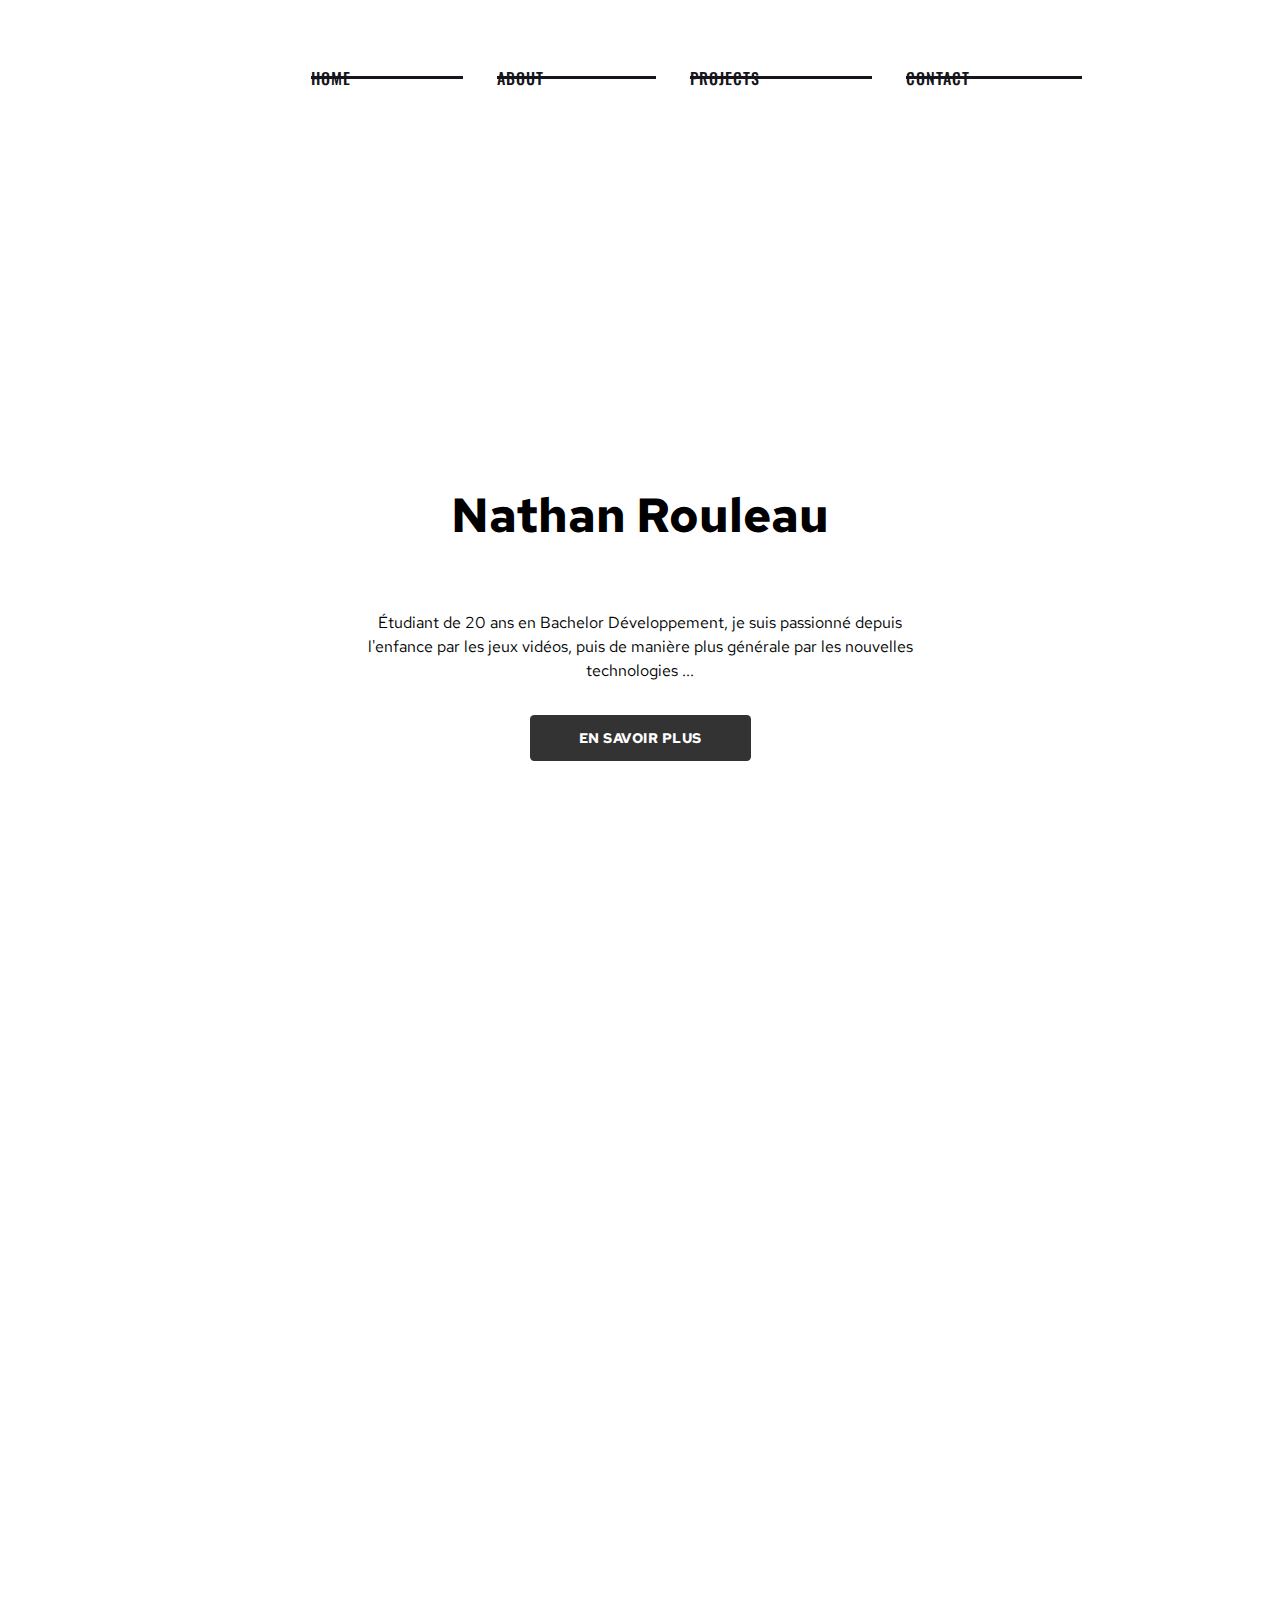
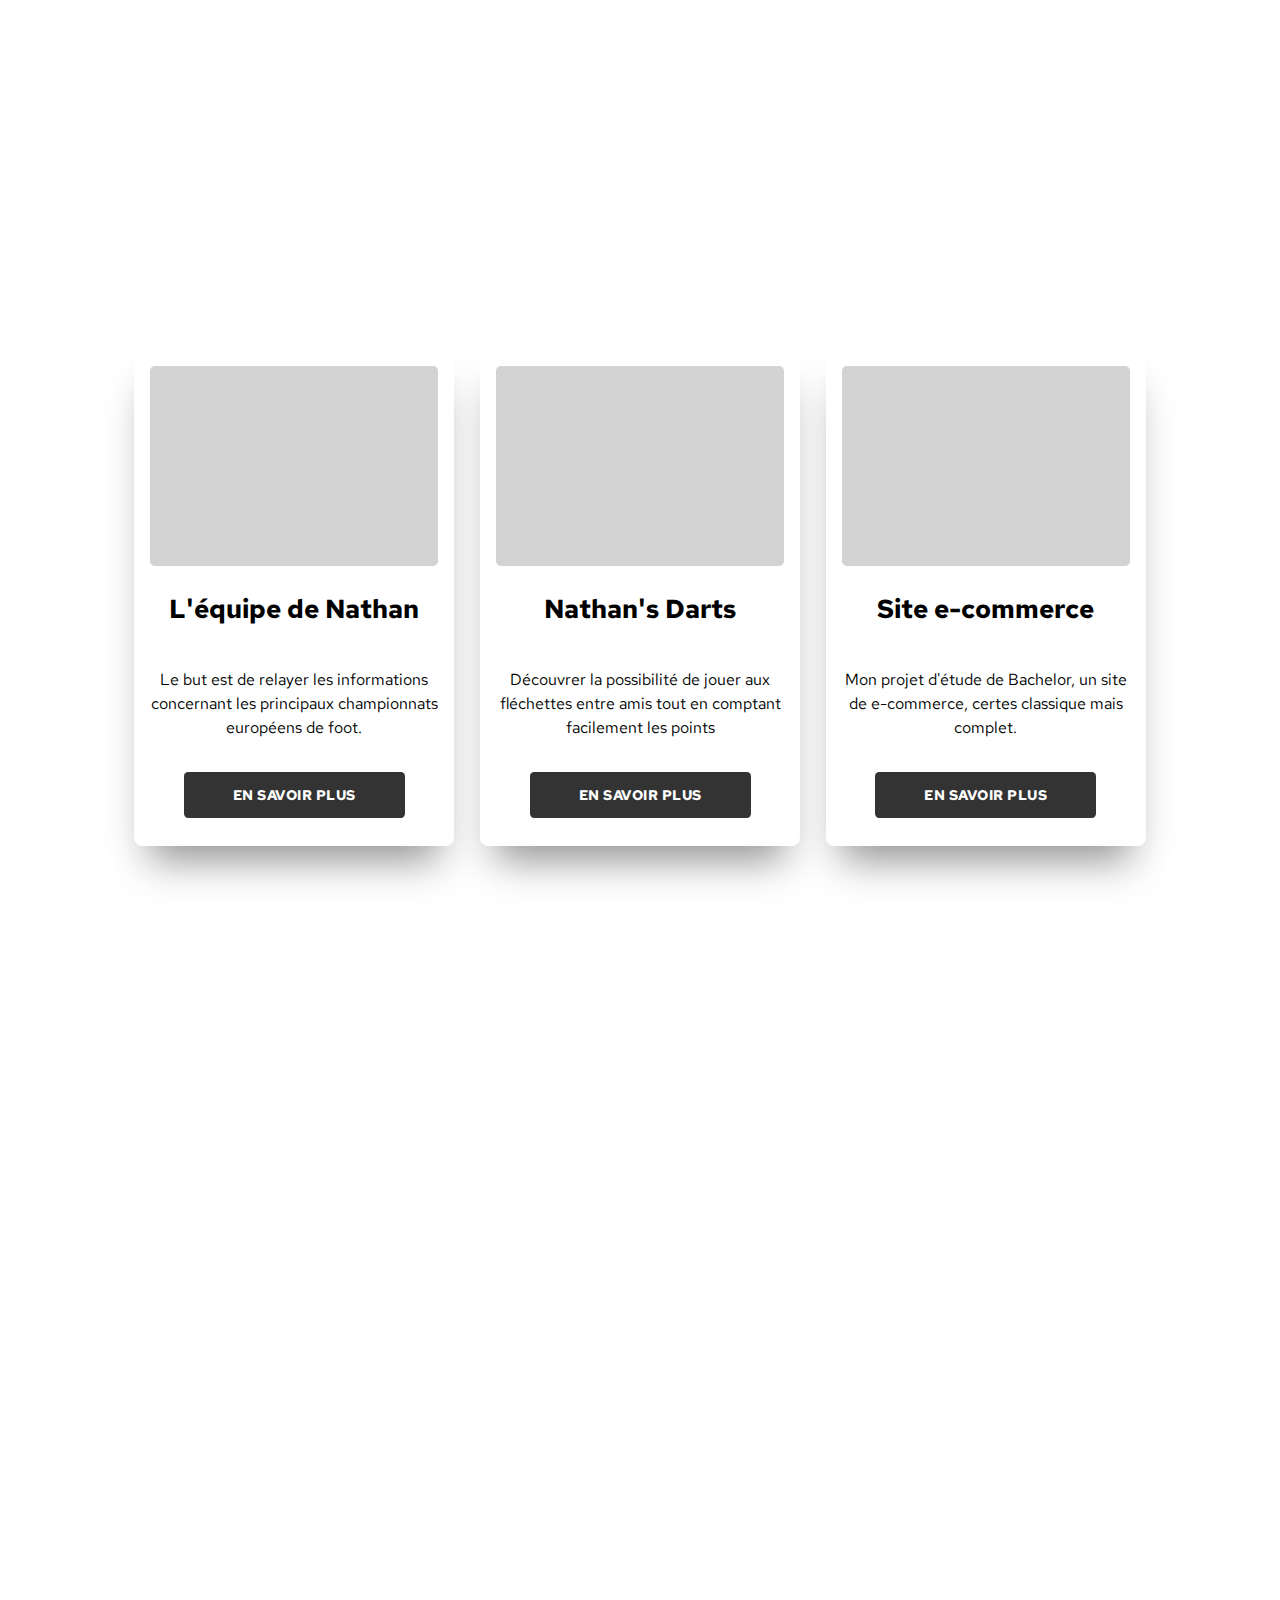
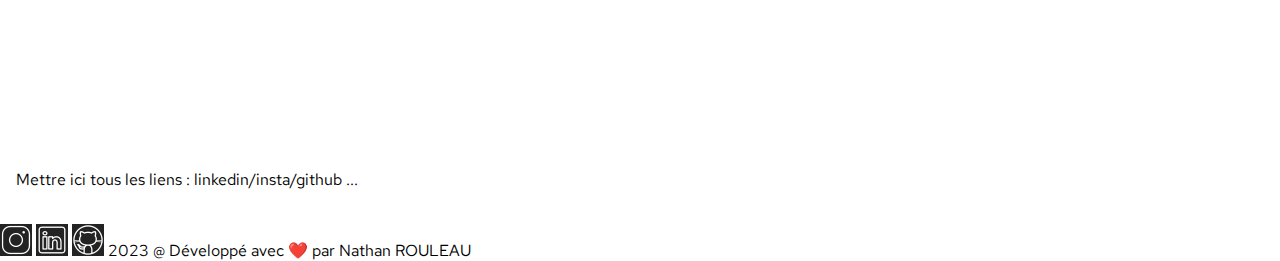
<file: index.html>
<!DOCTYPE html>
<html lang="fr">
<head>
    <meta charset="UTF-8">
    <meta name="viewport" content="width=device-width, initial-scale=1.0">
    <link rel="stylesheet" href="/style.css">
    <title>Portfolio - Nathan ROULEAU</title>
</head>
<body>
    <nav class="thx">
      <a href="/index.html">Home</a>
      <a href="/about/about.html">About</a>
      <a href="/projets/projets.html">Projects</a>
      <a href="/contact/contact.html">Contact</a>
    </nav>

    <div class="container">
        <h1>Nathan Rouleau</h1>
        <p>Étudiant de 20 ans en Bachelor Développement, je suis passionné depuis l'enfance par les jeux vidéos, puis de manière plus générale par les nouvelles technologies ...</p>
        <a href="about/about.html" class="read-more">En savoir plus</a>
      </div>
      
      <div class="blank"></div>
      
      <div class="container second">
        <div class="item">
          <div class="img img-first"></div>
          <div class="card">
            <h3>L'équipe de Nathan</h3>
            <p>Le but est de relayer les informations concernant les principaux championnats européens de foot.</p>
            <a href="#" class="read-more">En savoir plus</a>
          </div>
        </div>
        <div class="item">
          <div class="img img-second"></div>
          <div class="card">
            <h3>Nathan's Darts</h3>
            <p>Découvrer la possibilité de jouer aux fléchettes entre amis tout en comptant facilement les points</p>
            <a href="#" class="read-more">En savoir plus</a>
          </div>
        </div>
        <div class="item">
          <div class="img img-third"></div>
          <div class="card">
            <h3>Site e-commerce</h3>
            <p>Mon projet d'étude de Bachelor, un site de e-commerce, certes classique mais complet.</p>
            <a href="#" class="read-more">En savoir plus</a>
          </div>
        </div>
      </div>
      
      <div class="blank"></div>
    <div class="footer-link">
      <p>Mettre ici tous les liens : linkedin/insta/github ...</p>
    </div>
    <footer>
      <img src="/images/icones/icons8-instagram-ios-16-32.png" alt="logo instagram">
      <img src="/images/icones/icons8-linkedin-32.png" alt="logo linkedin">
      <img src="/images/icones/icons8-github-32.png" alt="logo github">
        2023 @ Développé avec ❤️ par Nathan ROULEAU
    </footer>
</body>
</html>
</file>
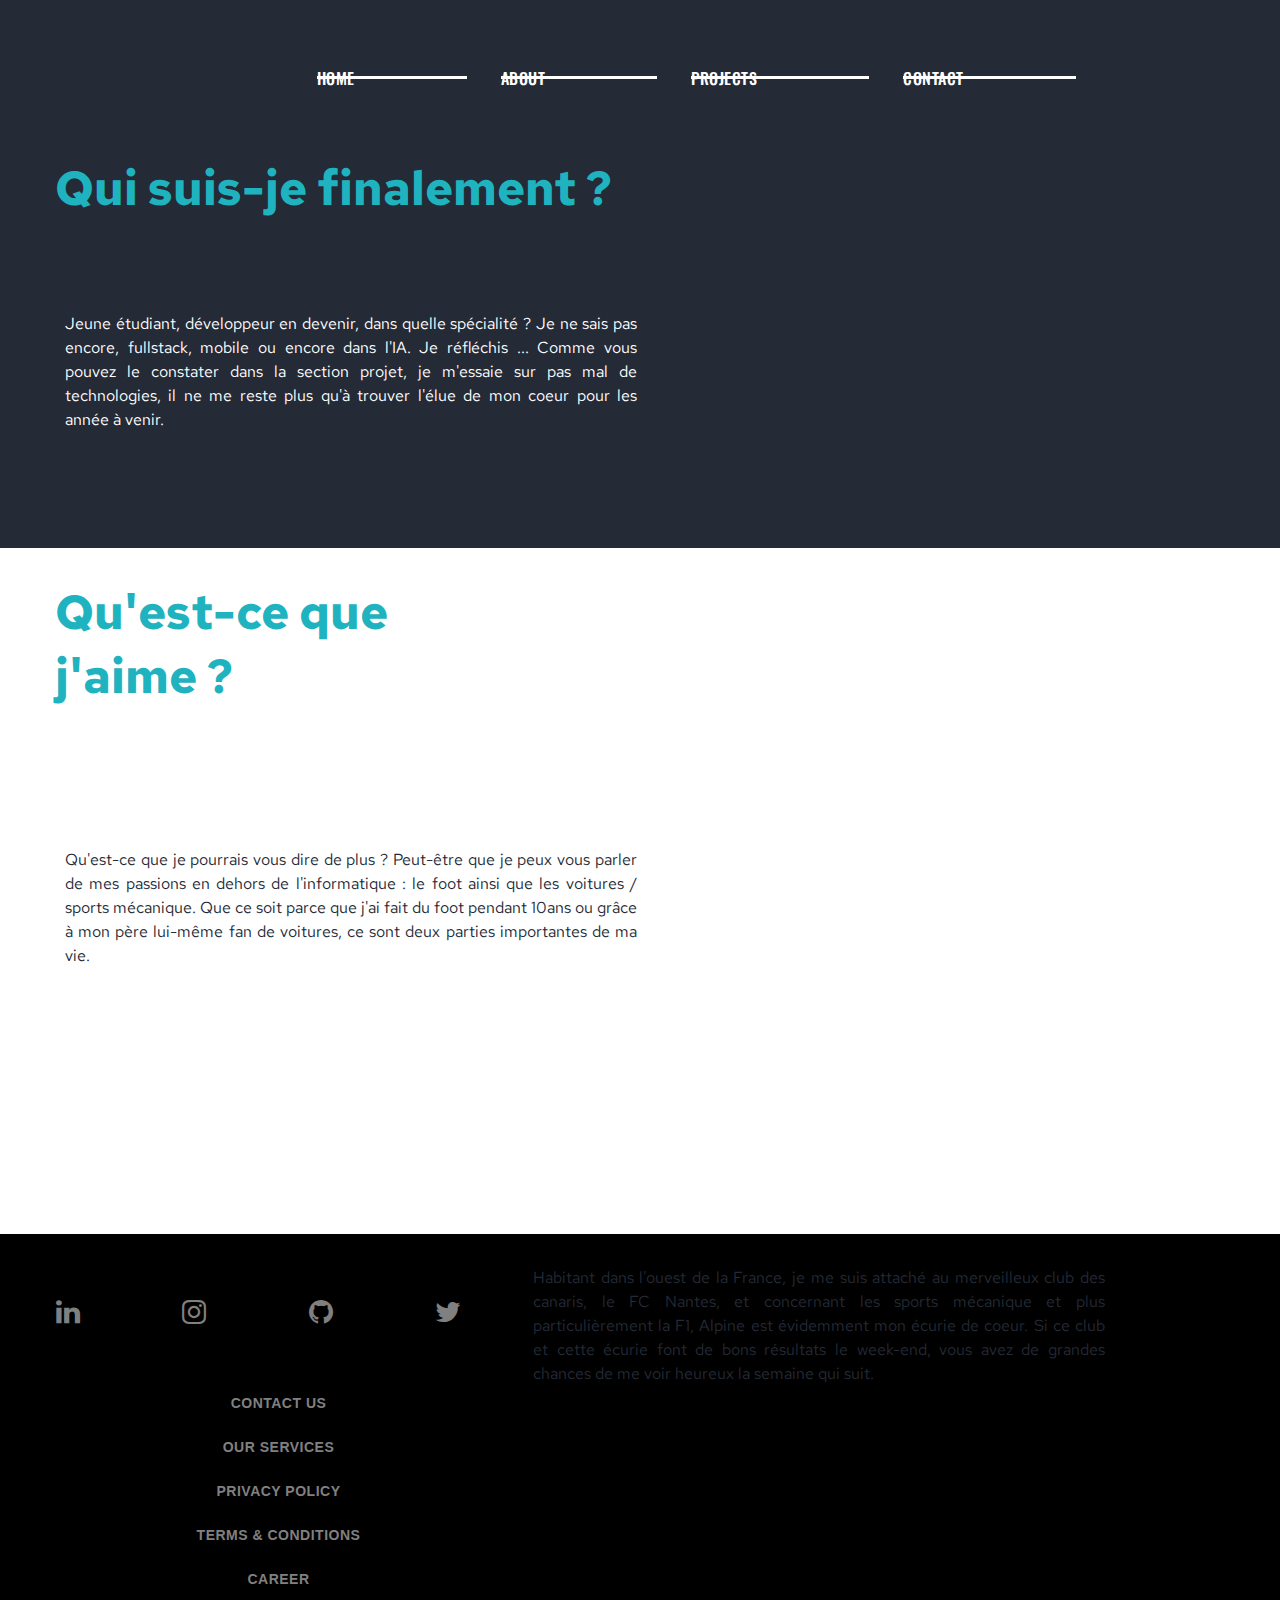
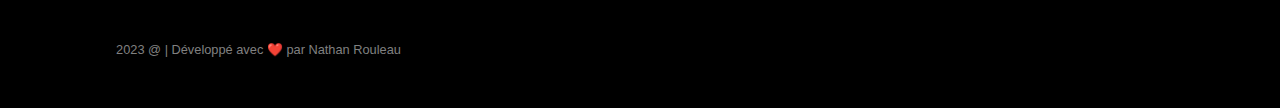
<file: about/about.html>
<!DOCTYPE html>
<html lang="en">
<head>
    <meta charset="UTF-8">
    <meta name="viewport" content="width=device-width, initial-scale=1.0">
    <link rel="stylesheet" href="/style.css">
    <link rel="stylesheet" href="https://cdnjs.cloudflare.com/ajax/libs/font-awesome/4.7.0/css/font-awesome.min.css">
    <title>A propos de moi</title>
</head>
<body>
    <section id="about">
        <div class="section-dark">
            <nav class="thx">
                <a href="/index.html">Home</a>
                <a href="/about/about.html">About</a>
                <a href="/projets/projets.html">Projects</a>
                <a href="/contact/contact.html">Contact</a>
            </nav>
            <div class="container-about">
                <div class="title-about">
                    <h1>Qui suis-je finalement ?</h1>
                </div>
                <p class="left-block">Jeune étudiant, développeur en devenir, dans quelle spécialité ? Je ne sais pas encore, fullstack, mobile ou encore dans l'IA. Je réfléchis ...  Comme vous pouvez le constater dans la section projet, je m'essaie sur pas mal de technologies, il ne me reste plus qu'à trouver l'élue de mon coeur pour les année à venir.</p>
                <p class="right-block">Diplômé d'un bac général avec les spécialités NSI (Numérique et Sciences Informatiques) et LLCE Anglais, j'ai poursuivi mes études en faisant un BTS SIO avec l'option SLAM (Solutions Logicielles et Applications Métiers) à La Roche sur Yon. Aujourd'hui me voilà rendu sur Nantes, à Sup De Vinci dans la troisième année d'un Bachelor Développement.</p>
            </div>
        </div>
        <div class="section-light">
            <div class="container-about">
                <div class="title-about">
                    <h1>Qu'est-ce que j'aime ?</h1>
                </div>
                <p class="left-block">Qu'est-ce que je pourrais vous dire de plus ? Peut-être que je peux vous parler de mes passions en dehors de l'informatique : le foot ainsi que les voitures / sports mécanique. Que ce soit parce que j'ai fait du foot pendant 10ans ou grâce à mon père lui-même fan de voitures, ce sont deux parties importantes de ma vie.</p>
                <p class="right-block">Habitant dans l'ouest de la France, je me suis attaché au merveilleux club des canaris, le FC Nantes, et concernant les sports mécanique et plus particulièrement la F1, Alpine est évidemment mon écurie de coeur. Si ce club et cette écurie font de bons résultats le week-end, vous avez de grandes chances de me voir heureux la semaine qui suit.</p>
            </div>
        </div>
    </section>

    <!-- FOOTER -->
    <footer>
        <div class="footer">
            <div class="row">
                <a href="https://www.linkedin.com/in/nathan-rouleau-846126256/"><i class="fa fa-linkedin"></i></a>
                <a href="https://www.instagram.com/nathan.r76/"><i class="fa fa-instagram"></i></a>
                <a href="https://github.com/NathanRouleau"><i class="fa fa-github"></i></a>
                <a href="https://twitter.com/zTagaDaa"><i class="fa fa-twitter"></i></a>
            </div>
        
            <div class="row">
                <ul>
                    <li><a href="#">Contact us</a></li>
                    <li><a href="#">Our Services</a></li>
                    <li><a href="#">Privacy Policy</a></li>
                    <li><a href="#">Terms & Conditions</a></li>
                    <li><a href="#">Career</a></li>
                </ul>
            </div>
            
            <div class="row">
                2023 @ | Développé avec ❤️ par Nathan Rouleau  
            </div>
        </div>
    </footer>
</body>
</html>
</file>
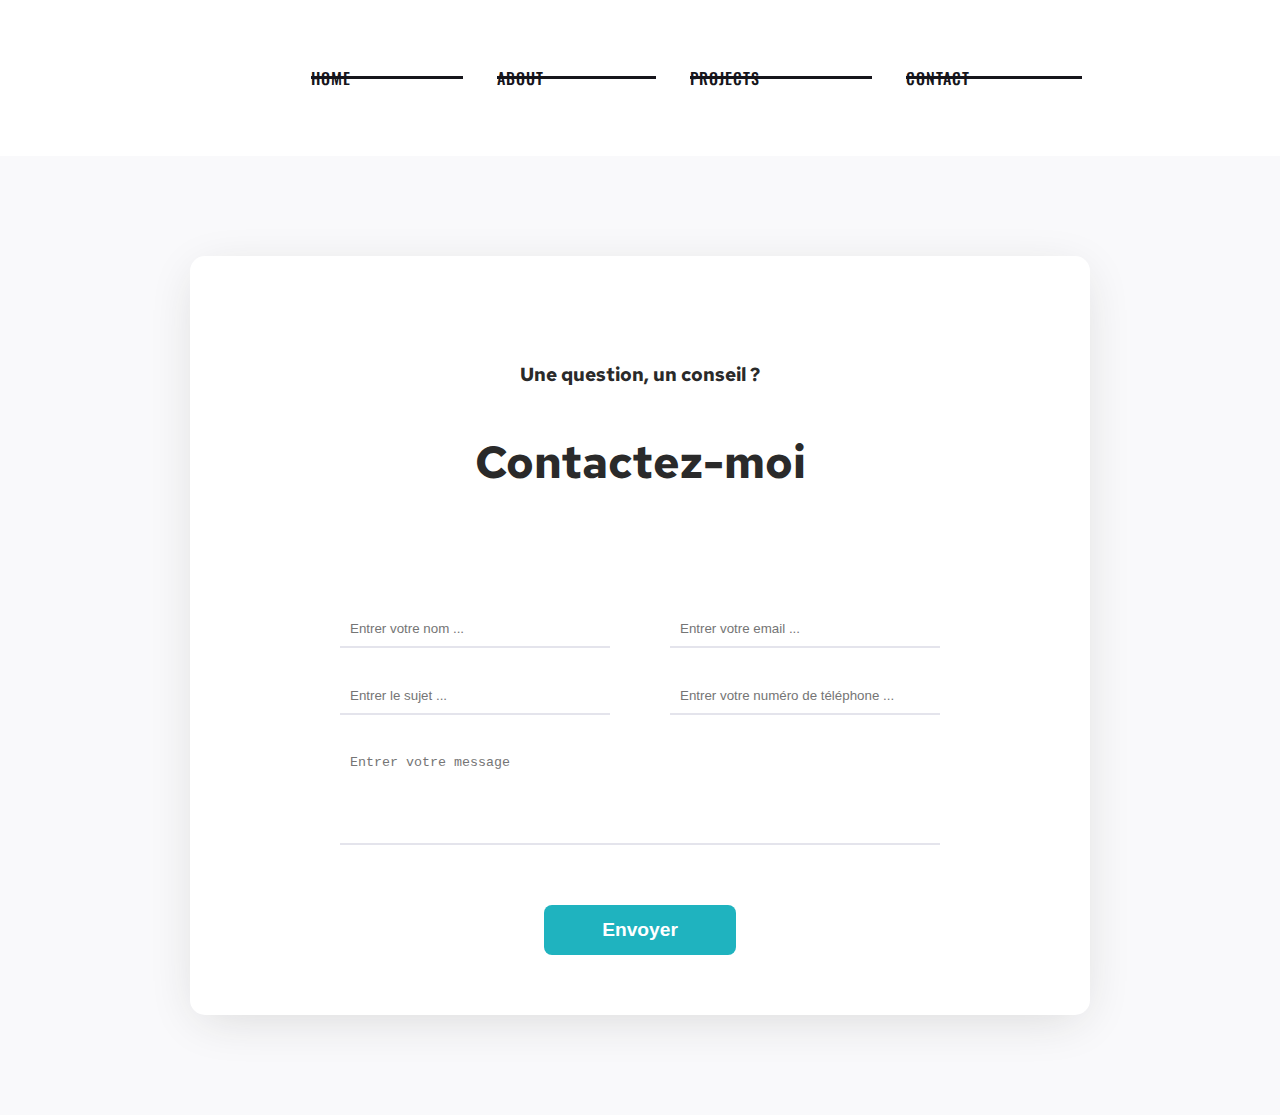
<file: contact/contact.html>
<!DOCTYPE html>
<html lang="en">
<head>
    <meta charset="UTF-8">
    <meta name="viewport" content="width=device-width, initial-scale=1.0">
    <link rel="stylesheet" href="/style.css">
    <title>Contact</title>
</head>
<body>
    <!-- <?php include('/components/header.php'); ?> -->
    <nav class="thx">
        <a href="/index.html">Home</a>
        <a href="/about/about.html">About</a>
        <a href="/projets/projets.html">Projects</a>
        <a href="/contact/contact.html">Contact</a>
    </nav>
    <section id="contact">
        <div class="container-contact">
            <div class="title">
                <h6>Une question, un conseil ?</h6>
                <h3>Contactez-moi</h3>
            </div>
            <form action="#" method="post">
                <input type="text" name="name" placeholder="Entrer votre nom ..." required="">
                <input type="email" name="email" placeholder="Entrer votre email ..." required="">
                <input type="text" name="subject" placeholder="Entrer le sujet ..." required="">
                <input type="text" name="number" placeholder="Entrer votre numéro de téléphone ..." required="">
                <textarea name="message" placeholder="Entrer votre message"></textarea>
                <button type="submit">Envoyer</button>
            </form>
        </div>
    </section>
</body>
</html>
</file>
<file: style.css>
@import url('https://fonts.googleapis.com/css?family=Oswald:500');
@import url('https://fonts.googleapis.com/css2?family=Red+Hat+Text:wght@400;700&display=swap');
.thx{
  position: relative;
  left:50%;
  transform:translateX(-50%);
  bottom: 15px;
  margin-bottom: 100px;
}
nav{
  width: 100%;
  position: fixed;
  top:50px;
  text-align:center;
}
nav a{
  font-family: 'Oswald', sans-serif;
  font-weight:500;
  text-transform:uppercase;
  text-decoration:none;
  color:#16151b;
  margin:0 15px;
  font-size:16px;
  letter-spacing:1px;
  position:relative;
  display:inline-block;
}
nav a:before{
  content:'';
  position: absolute;
  width: 100%;
  height: 3px;
  background:#16151b;
  top:47%;
  animation:out 0.2s cubic-bezier(1, 0, 0.58, 0.97) 1 both;
}
nav a:hover:before{
  animation:in 0.2s cubic-bezier(1, 0, 0.58, 0.97) 1 both;

}
@keyframes in{
  0%{
    width: 0;
    left:0;
    right:auto;
  }
  100%{
    left:0;
    right:auto;
    width: 100%;
  }
}
@keyframes out{
  0%{
    width:100%;
    left: auto;
    right: 0;
  }
  100%{
    width: 0;
    left: auto;
    right: 0;
  }
}
@keyframes show{
  0%{
    opacity:0;
    transform:translateY(-10px);
  }
  100%{
    opacity:1;
    transform:translateY(0);
  }
}
  
  body {
    font-family: 'Red Hat Text', sans-serif;
    margin: 0;
    padding: 0;
    overflow-x: hidden;
  }
  
  .container {
    text-align: center;
    color: var(--color);
    width: 100%;
    min-height: 100vh;
    display: flex;
    flex-direction: column;
    align-items: center;
    justify-content: center;
    background-image: url(https://images.unsplash.com/photo-1519120944692-1a8d8cfc107f?ixlib=rb-1.2.1&ixid=MnwxMjA3fDB8MHxwaG90by1wYWdlfHx8fGVufDB8fHx8&auto=format&fit=crop&w=872&q=80);
    background-size: cover;
    background-position: center;
    background-attachment: fixed;
  }
  
  h1 {
    font-weight: 700;
    font-size: 3rem;
  }
  
  p {
    max-width: 52ch;
    line-height: 1.5;
    padding: 1em;
  }
  
  a {
    display: inline-block;
    padding: 1em 3.5em;
    background-color: var(--color);
    color: white;
    text-decoration: none;
    text-transform: uppercase;
    border-radius: 0.3em;
    font-weight: 700;
    letter-spacing: .5px;
    font-size: .875rem;
  }
  
  .blank,
  .other {
    width: 100%;
    min-height: 60vh;
    background-color: var(--color);
  }
  
  .second {
    background-image:url(https://images.unsplash.com/photo-1514496959998-c01c40915c5f?ixlib=rb-1.2.1&ixid=MnwxMjA3fDB8MHxwaG90by1wYWdlfHx8fGVufDB8fHx8&auto=format&fit=crop&w=1740&q=80);
    background-attachment: fixed;
    height: 1200px;
  }
  
  h3 {
    font-weight: 700;
    font-size: 1.6rem;
    margin-top: 1em;
  }
  
  .card > a {
    margin-bottom: 2em;
  }

  .read-more {
    --color: #333; 
  }
  
  .item {
    display: flex;
    max-width: 320px;
    background-color: white;;
    flex-direction: column;
    align-items: center;
    border-radius: .5em;
    -webkit-box-shadow: 0px 29px 38px -15px rgba(0,0,0,0.43);
    -moz-box-shadow: 0px 29px 38px -15px rgba(0,0,0,0.43);
    box-shadow: 0px 29px 38px -15px rgba(0,0,0,0.43);
  }
  
  .img {
    width: 90%;
    height: 200px;
    background-color: lightgrey;
    background-size: cover;
    background-position: center;
    margin-top: 20px;
    border-radius: .3em;;
  }
  
  .img-first {
    background-image: url(https://images.unsplash.com/photo-1522163182402-834f871fd851?ixlib=rb-1.2.1&ixid=MnwxMjA3fDB8MHxwaG90by1wYWdlfHx8fGVufDB8fHx8&auto=format&fit=crop&w=1606&q=80);
  }
  
  .img-second {
    background-image: url(https://images.unsplash.com/photo-1628746404106-4d3843b231b3?ixlib=rb-1.2.1&ixid=MnwxMjA3fDB8MHxzZWFyY2h8NHx8Y2F2aW5nfGVufDB8fDB8fA%3D%3D&auto=format&fit=crop&w=900&q=60);
  }
  
  .img-third {
    background-image: url(https://images.unsplash.com/photo-1632853073412-782bf0279d65?ixlib=rb-1.2.1&ixid=MnwxMjA3fDB8MHxwaG90by1wYWdlfHx8fGVufDB8fHx8&auto=format&fit=crop&w=687&q=80);
  }
  
  .second {
    flex-direction: row;
    gap: 1.6em;
  }

/*-- CONTACT --*/
section#contact {
  background-color: #f9f9fb;
  padding: 100px 15px;
}

section#contact .container-contact {
  max-width: 900px;
  margin: 0px auto;
  display: flex;
  flex-direction: column;
  justify-content: space-between;
  align-items: center;
  background-color: white;
  padding: 60px 10px;
  border-radius: 15px;
  box-sizing: border-box;
  box-shadow: rgb(214, 214, 214) 0px 10px 50px -10px;
}

section#contact .container-contact .title{
  text-align: center;
  color: #2a2a2a;
  margin-bottom: 60px;    
}

section#contact .container-contact .title h6 {
  font-size: 1.2em;
}

section#contact .container-contact .title h3 {
  font-size: 2.8em;
}

section#contact .container-contact form {
  display: flex;
  flex-wrap: wrap;
  justify-content: space-between;
  max-width: 600px;
}

section#contact .container-contact form input {
  width: 45%;
}

section#contact .container-contact form input:hover {
  border-bottom: 2px solid #1fb3bf;
}

section#contact .container-contact form input,
section#contact .container-contact form textarea {
  margin: 15px 0;
  padding: 10px;
  box-sizing: border-box;
  border: none;
  outline: none;
  border-bottom: 2px solid #e4e4ec;
  transition: 0.2s;
}

section#contact .container-contact form textarea {
  width: 100%;
  resize: none;
  height: 100px;
  margin-bottom: 60px;
}

section#contact .container-contact form button {
  width: 192px;
  height: 50px;
  border-radius: 8px;
  border: none;
  background-color: #1fb3bf;
  color: white;
  font-weight: bold;
  font-size: 1.2em;
  cursor: pointer;
  margin-top: 30px;
  outline: none;
  margin: 0 auto;
}

section#contact .container-contact form button:hover {
  transform: translateY(-5px);
  box-shadow: rgb(214, 214, 214) 0px 10px 40px 0px;
}

@media screen and (max-width: 500px) {
  section#contact .container-contact form {
    flex-direction: column;
    width: 95%;
  }

  section#contact .container-contact form input {
    width: 100%;
  }

  section#contact .container-contact .title h6 {
    font-size: 1em;
  }
  
  section#contact .container-contact .title h3 {
    font-size: 2em;
  }
}
/*-- /CONTACT  --*/


/*-- ABOUT --*/
section#about .section-dark {
  background-color: #242a36;
}

section#about .section-dark .thx{
  position: relative;
  left:50%;
  transform:translateX(-50%);
  bottom: 15px;
  margin-bottom: 100px;
}

section#about .section-dark nav{
  width: 100%;
  position: fixed;
  top:50px;
  text-align:center;
}

section#about .section-dark nav a:before{
  content:'';
  position: absolute;
  width: 100%;
  height: 3px;
  background: white;
  top:47%;
  animation:out 0.2s cubic-bezier(1, 0, 0.58, 0.97) 1 both;
}
section#about .section-dark nav a:hover:before{
  animation:in 0.2s cubic-bezier(1, 0, 0.58, 0.97) 1 both;

}

section#about .section-dark .thx a {
    display: inline-block;
    padding: 1em 3.5em;
    background-color: var(--color);
    color: white;
    text-decoration: none;
    text-transform: uppercase;
    border-radius: 0.3em;
    font-weight: 500;
    letter-spacing: .5px;
    font-size: 1rem;
}

section#about .section-dark .container-about .title-about {
  text-align: left;
  color: #1fb3bf;
  margin-bottom: 60px;    
  margin-left: 30px;
}

section#about .section-dark .container-about .title-about h1 {
  font-size: 3em;
}

section#about .section-dark .container-about {
  width: 100%;
  padding-right: 25px;
  padding-left: 25px;
  margin-left: auto;
  margin-right: auto;
}

section#about .section-dark .container-about p {
  display: inline-block;
  padding-bottom: 100px;
  color: white;
  text-align: justify;
}

section#about .section-dark .container-about .left-block {
  width: 48%;
  padding-left: 40px;
}

section#about .section-dark .container-about .right-block {
  width: 48%;
  padding-right: 200px;
  float: right;
}

section#about .section-light .container-about .title-about {
  text-align: left;
  color: #1fb3bf;
  margin-bottom: 60px;    
  margin-left: 30px;
}

section#about .section-light .container-about .title-about h1 {
  font-size: 3em;
}

section#about .section-light .container-about {
  width: 100%;
  padding-right: 25px;
  padding-left: 25px;
  margin-left: auto;
  margin-right: auto;
}

section#about .section-light .container-about p {
  display: inline-block;
  padding-bottom: 250px;
  color: #242a36;
  text-align: justify;
}

section#about .section-light .container-about .left-block {
  width: 48%;
  padding-left: 40px;
}

section#about .section-light .container-about .right-block {
  width: 48%;
  padding-right: 200px;
  float: right;
}
/*-- /ABOUT --*/


/*-- FOOTER --*/
.footer{
  background:#000;
  padding:30px 0px;
  font-family: 'Play', sans-serif;
  text-align:center;
  }
  
  .footer .row{
  width:100%;
  margin:1% 0%;
  padding:0.6% 0%;
  color:gray;
  font-size:0.8em;
  }
  
  .footer .row a{
  text-decoration:none;
  color:gray;
  transition:0.5s;
  }
  
  .footer .row a:hover{
  color:#fff;
  }
  
  .footer .row ul{
  width:100%;
  }
  
  .footer .row ul li{
  display:inline-block;
  margin:0px 30px;
  }
  
  .footer .row a i{
  font-size:2em;
  margin:0% 1%;
  }
  
  @media (max-width:720px){
  .footer{
  text-align:left;
  padding:5%;
  }
  .footer .row ul li{
  display:block;
  margin:10px 0px;
  text-align:left;
  }
  .footer .row a i{
  margin:0% 3%;
  }
}
/*-- /FOOTER --*/
</file>
